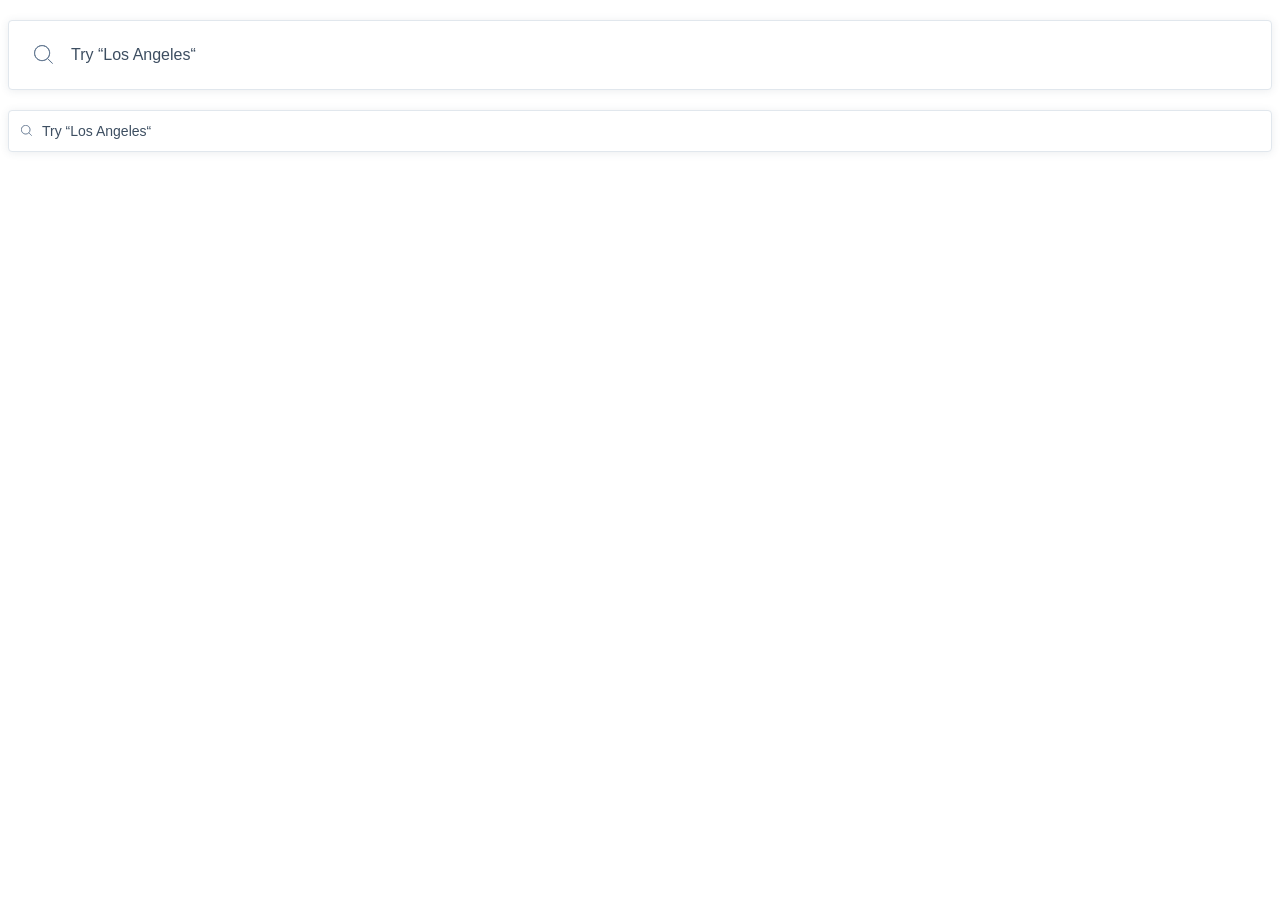
<file: index.html>
<!doctype html><html lang="en"><head><meta charset="utf-8"><meta name="viewport" content="width=device-width, user-scalable=no, initial-scale=1.0, maximum-scale=1.0, minimum-scale=1.0"><meta http-equiv="X-UA-Compatible" content="ie=edge"><title>Document</title><link rel="stylesheet" href="index.db543668.css"></head><body> <section class="page"> <form class="search search--big" data-qa="big" action="#" method="get"> <input class="search__input" type="text" data-qa="keypress" placeholder="Try “Los Angeles“"> </form> <form class="search search--small" data-qa="small" action="#" method="get"> <input class="search__input" type="text" placeholder="Try “Los Angeles“"> </form> </section> </body></html>
</file>
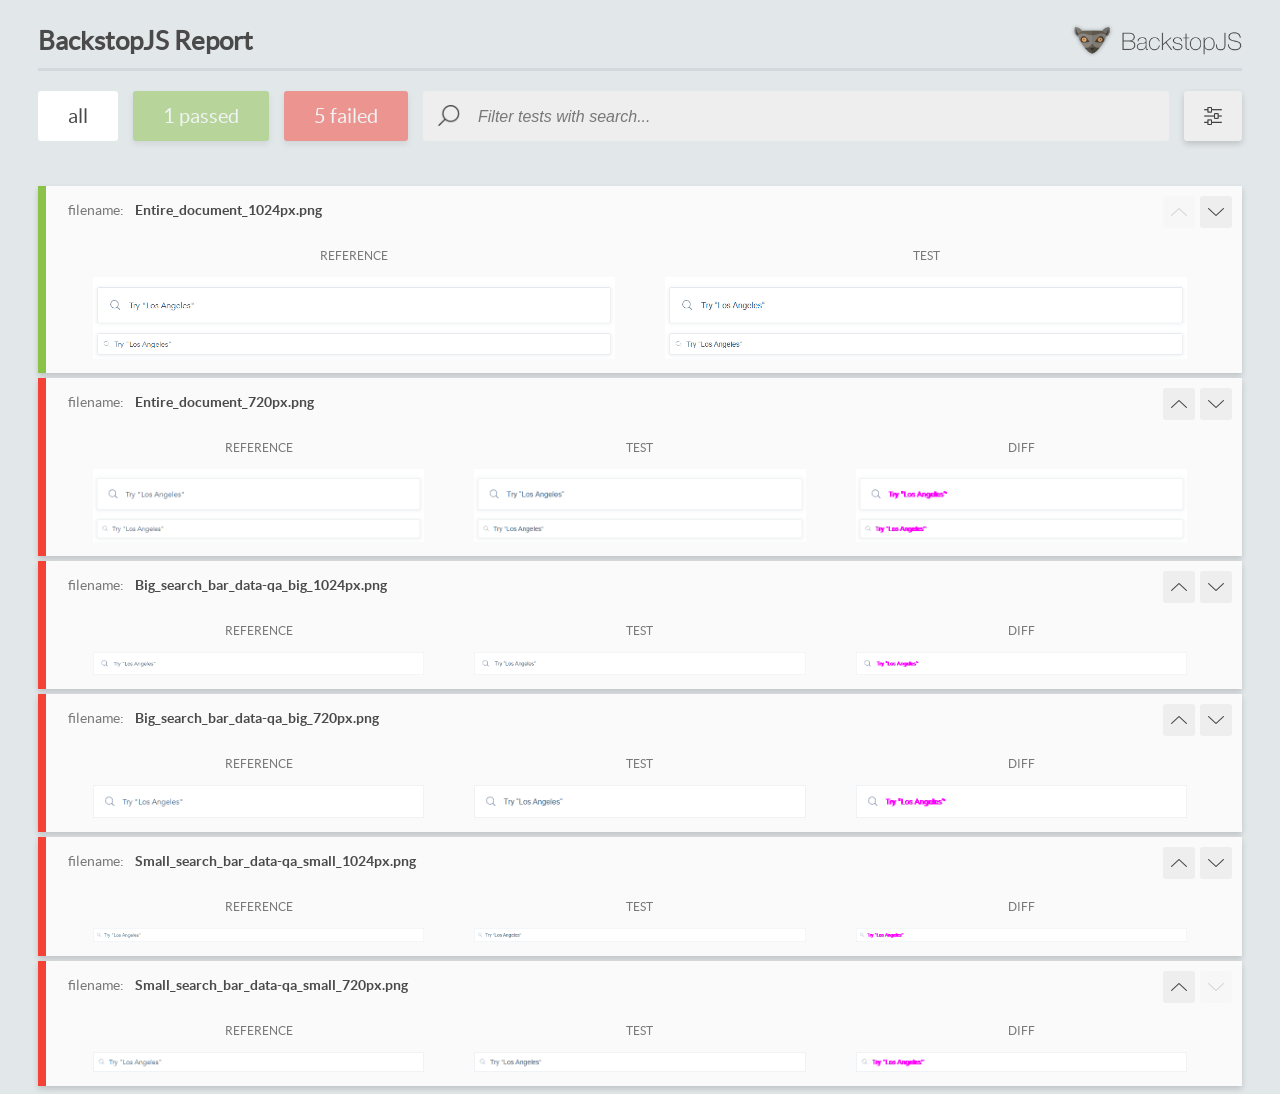
<file: report/html_report/index.html>
<!DOCTYPE html>
<html>
  <head>
    <meta charset="utf-8">
    <!-- Disable Cache -->
    <meta http-equiv="Cache-Control" content="no-cache, no-store, must-revalidate">
    <meta http-equiv="Pragma" content="no-cache">
    <meta http-equiv="Expires" content="0">

    <title>BackstopJS Report</title>

    <style>
      @font-face {
          font-family: 'latoregular';
          src: url('./assets/fonts/lato-regular-webfont.woff2') format('woff2'),
              url('./assets/fonts/lato-regular-webfont.woff') format('woff');
          font-weight: 400;
          font-style: normal;
      }
      @font-face {
          font-family: 'latobold';
          src: url('./assets/fonts/lato-bold-webfont.woff2') format('woff2'),
              url('./assets/fonts/lato-bold-webfont.woff') format('woff');
          font-weight: 700;
          font-style: normal;
      }

      .ReactModal__Body--open {
          overflow: hidden;
      }
      .ReactModal__Body--open .header {
        display: none;
      }

    </style>
  </head>
  <body style="background-color: #E2E7EA">
    <div id="root">

    </div>
    <script>
      function report (report) { // eslint-disable-line no-unused-vars
        window.tests = report;
      }
    </script>
    <script src="config.js"></script>
    <script src="index_bundle.js"></script>
  </body>
</html>
</file>
<file: index.db543668.css>
@font-face{font-family:Avenir;src:url(Avenir-Book.657c3568.ttf)format("truetype");font-weight:400;font-style:normal;font-display:swap}@font-face{font-family:Avenir;src:url(Avenir-Heavy.01d9ab74.ttf)format("truetype");font-weight:700;font-style:normal;font-display:swap}body{padding:0}.page{box-sizing:border-box;color:#3d4e61;margin:0;font-family:Avenir,system-ui,sans-serif;font-weight:300}.search{box-sizing:border-box;flex-direction:column;width:100%;margin:0;display:flex}.search--big,.search--small{margin-top:20px}.search__input{box-sizing:border-box;background-image:url(Search.ccd3c07b.svg);background-repeat:no-repeat;border:1px solid #e1e7ed;border-radius:4px;outline:none;width:100%;display:block;box-shadow:0 1px 8px #3d4e611a}.search__input:hover{border:1px solid #e1e7ed;outline:none;box-shadow:0 3px 8px #3d4e6133}.search__input:focus{border:1px solid #e1e7ed;outline:none;box-shadow:0 4px 4px #00000040}.search--big .search__input{background-position:25px 24px;background-size:19px 19px;height:70px;padding-left:62px;font-size:16px;font-weight:300;line-height:22px}.search--small .search__input{background-position:12px 14px;background-size:11px 11px;height:42px;padding-top:12px;padding-bottom:12px;padding-left:33px;font-size:14px;font-weight:300}.search__input::placeholder{color:#3d4e61}
/*# sourceMappingURL=index.db543668.css.map */
</file>
